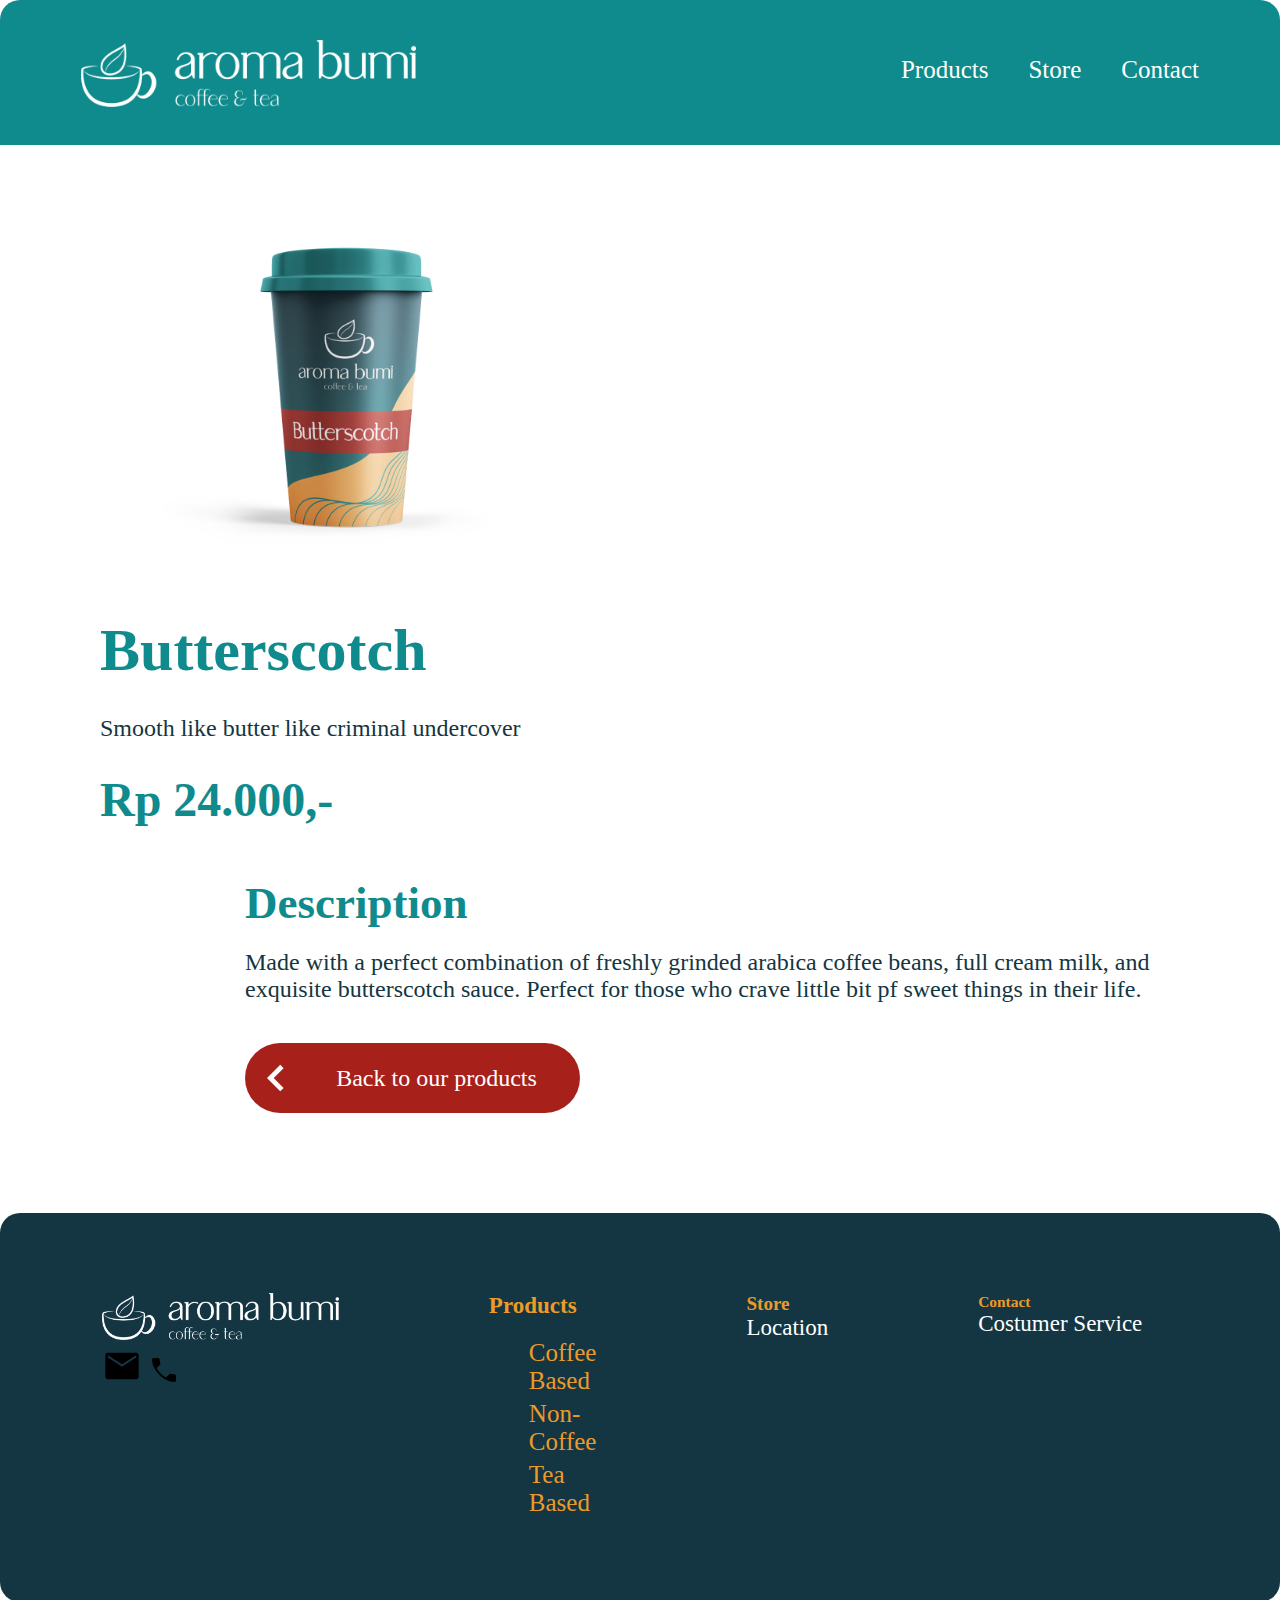
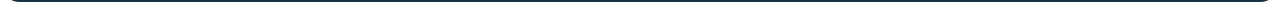
<file: Detail.html>
<!DOCTYPE html>
<html lang="en">
<head>
    <meta charset="UTF-8">
    <meta http-equiv="X-UA-Compatible" content="IE=edge">
    <meta name="viewport" content="width=device-width, initial-scale=1.0">
    <title>Detail Menu</title>
    <link rel="stylesheet" href="style detail.css">
</head>
<body>
    <header>
        <nav>
            <div class="logo">
                <img src="Photo Materials/Logo White.png" width="335px">
            </div>
            <ul>
                <li>Products</li>
                <li>Store</li>
                <li>Contact</li>
            </ul>
        </nav>
        <section class="jumbotron">
            <img src="Photo Materials/butterscotch2.png" width="493">
            <h1>Butterscotch</h1>
            <p>Smooth like butter like criminal undercover</p>
            <h2>Rp 24.000,- </h2>
        </section>
    </header>
    <main>
        <h3>Description</h3>
        <p>Made with a perfect combination of freshly grinded arabica coffee beans, full cream milk,
            and exquisite butterscotch sauce. Perfect for those who crave little bit pf sweet things
            in their life.</p>
        <button type="submit">
            <img src="Photo Materials/Arrow.svg">
            <p>Back to our products</p>
        </button>
    </main>
    <footer>
        <div class="icon">
            <img class="logo" src="Photo Materials/Logo White.png" width="237px">
            <img class="email" src="Photo Materials/MAIL ICON.svg" width="40px">
            <img class="phone" src="Photo Materials/PHONE ICON.svg" width="32px">
        </div>
        <section class="products">
            <h4>Products</h4>
            <ul>
                <li>Coffee Based</li>
                <li>Non-Coffee</li>
                <li>Tea Based</li>
            </ul>
        </section>
        <section class="store">
            <h5>Store</h5>
            <p>Location</p>
        </section>
        <section class="contact">
            <h6>Contact</h6>
            <p>Costumer Service</p>
        </section>
    </footer>
</body>
</html>
</file>
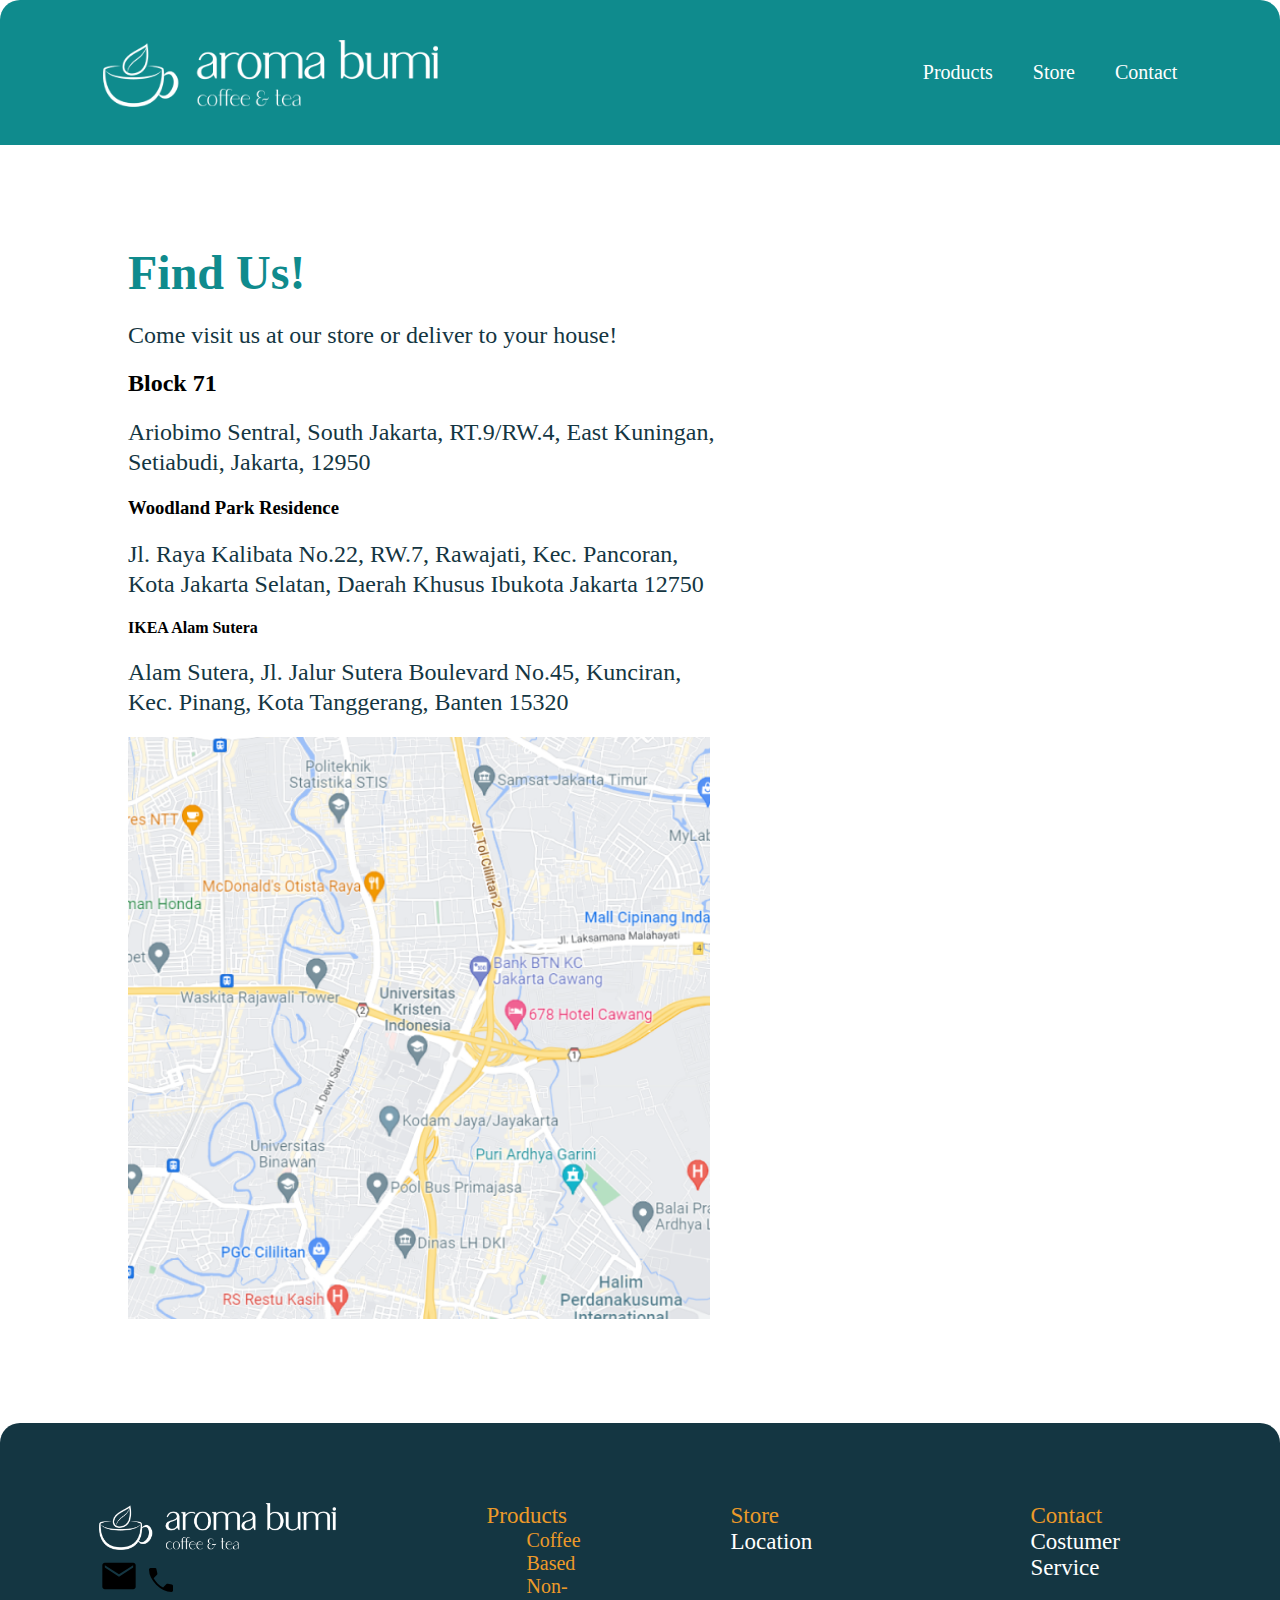
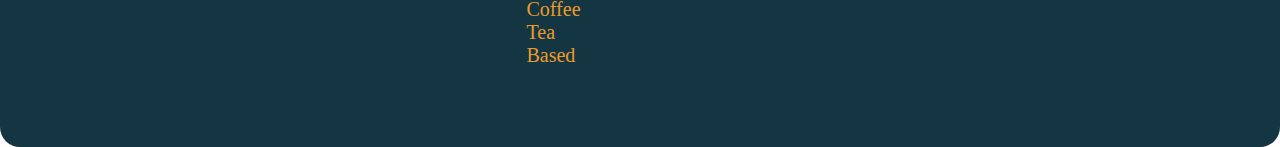
<file: Find.html>
<!DOCTYPE html>
<html lang="en">
<head>
    <meta charset="UTF-8">
    <meta http-equiv="X-UA-Compatible" content="IE=edge">
    <meta name="viewport" content="width=device-width, initial-scale=1.0">
    <title>Find Us</title>
    <link rel="stylesheet" href="style find.css">
</head>
<body>
    <header>
        <nav>
            <div class="logo">
                <img src="Photo Materials/Logo White.png" width="335px">
            </div>
            <ul>
                <li>Products</li>
                <li>Store</li>
                <li>Contact</li>
            </ul>
        </nav>
    </header>
    <main>
        <h1>Find Us!</h1>
        <p>Come visit us at our store or deliver to your house!</p>
        <section class="address">
            <div class="box1">
                <h2>Block 71</h2>
                <p>Ariobimo Sentral, South Jakarta, RT.9/RW.4,
                    East Kuningan, Setiabudi, Jakarta, 12950</p>
            </div>
            <div class="box2">
                <h3>Woodland Park Residence</h3>
                <p>Jl. Raya Kalibata No.22, RW.7, Rawajati, Kec.
                    Pancoran, Kota Jakarta Selatan, Daerah 
                    Khusus Ibukota Jakarta 12750</p>
            </div>
            <div class="box3">
                <h4>IKEA Alam Sutera</h4>
                <p>Alam Sutera, Jl. Jalur Sutera Boulevard
                    No.45, Kunciran, Kec. Pinang, Kota
                    Tanggerang, Banten 15320</p>
                </div>
        </section>
        <img class="map" src="Photo Materials/Map 1.png" width="582px">
    </main>
    <footer>
        <div class="icon">
            <img class="logo" src="Photo Materials/Logo White.png" width="237px">
            <img class="email" src="Photo Materials/MAIL ICON.svg" width="40px">
            <img class="phone" src="Photo Materials/PHONE ICON.svg" width="32px">
        </div>
        <section class="products">
            <h7>Products</h7>
            <ul>
                <li>Coffee Based</li>
                <li>Non-Coffee</li>
                <li>Tea Based</li>
            </ul>
        </section>
        <section class="store">
            <h8>Store</h8>
            <p>Location</p>
        </section>
        <section class="contact">
            <h9>Contact</h9>
            <p>Costumer Service</p>
        </section>
    </footer>
</body>
</html>
</file>
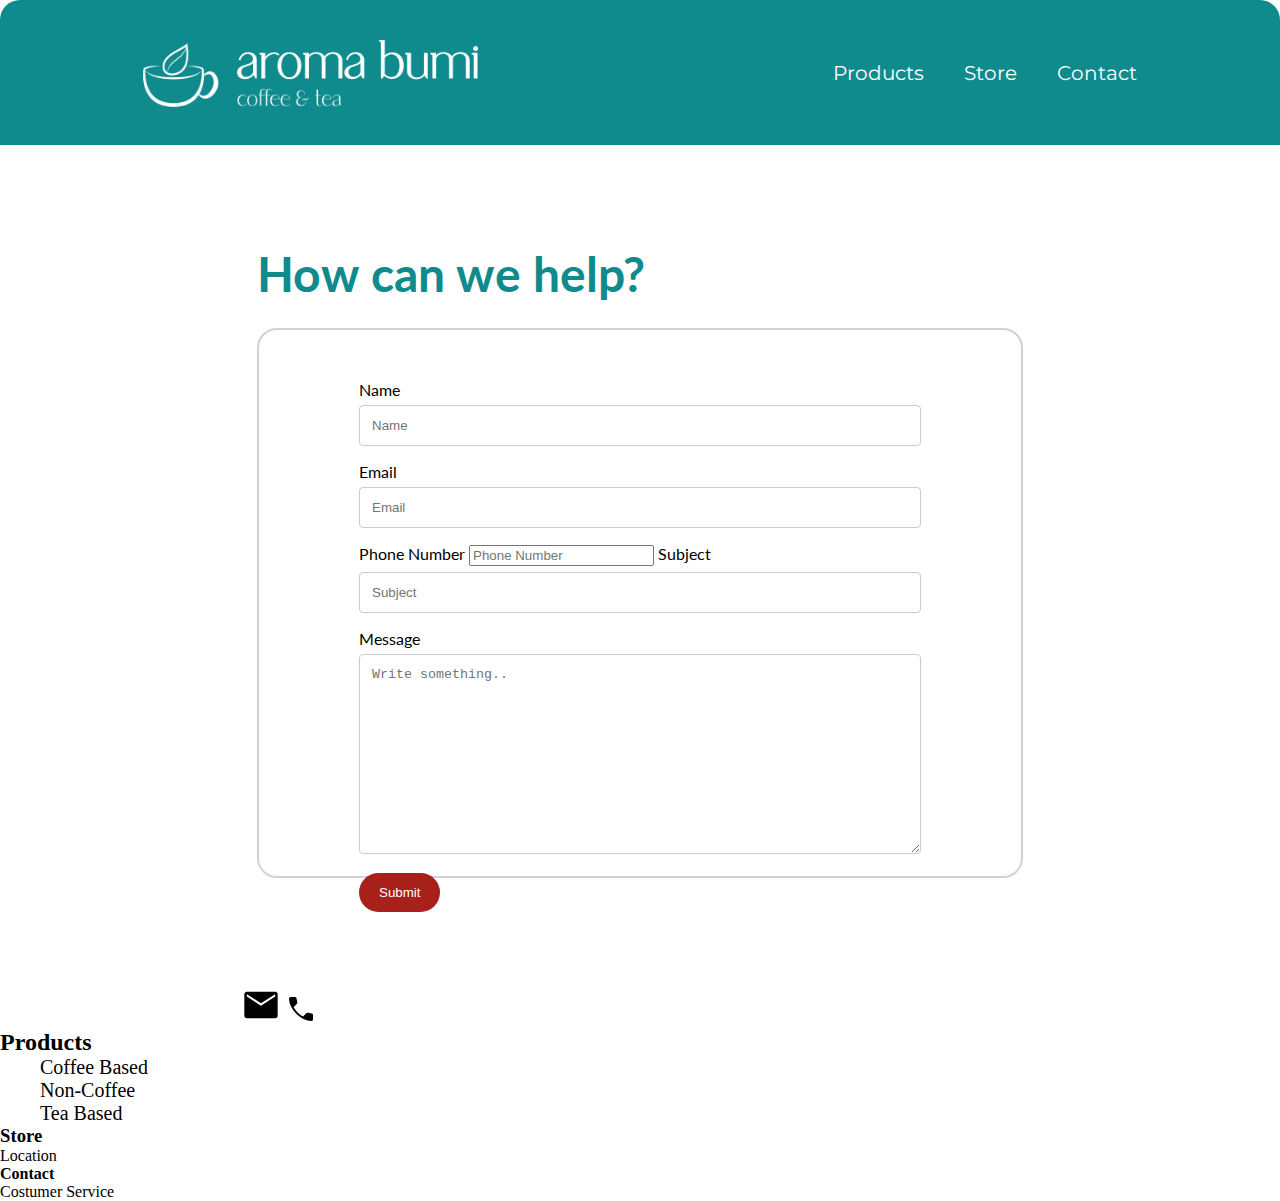
<file: Help.html>
<!DOCTYPE html>
<html lang="en">
<head>
    <meta charset="UTF-8">
    <meta http-equiv="X-UA-Compatible" content="IE=edge">
    <meta name="viewport" content="width=device-width, initial-scale=1.0">
    <title>Help</title>
    <link rel="stylesheet" href="style help.css">
    <link rel="preconnect" href="https://fonts.googleapis.com">
    <link rel="preconnect" href="https://fonts.gstatic.com" crossorigin>
    <link href="https://fonts.googleapis.com/css2?family=Lato:wght@400;700&family=Montserrat&family=Prompt:wght@500&family=Source+Sans+Pro:wght@600;700&display=swap" rel="stylesheet">
</head>
<body>
    <header>
        <nav>
            <div class="logo">
                <img src="Photo Materials/Logo White.png" width="335px">
            </div>
            <ul>
                <li>Products</li>
                <li>Store</li>
                <li>Contact</li>
            </ul>
        </nav>
    </header>
    <main>
        <h1>How can we help?</h1>
        <section class="box">
            <div class="container">
                <form action="Help.html">
                    <label for="name">Name</label>
                    <input type="text" id="name" name="Name" placeholder="Name">
                
                    <label for="email">Email</label>
                    <input type="text" id="email" name="Email" placeholder="Email">
                
                    <label for="Phone">Phone Number</label>
                    <input type="number" id="phone" name="phone" placeholder="Phone Number">
                
                    <label for="subject">Subject</label>
                    <input type="text" id="subject" name="subject" placeholder="Subject">
    
                    <label for="message">Message</label>
                    <textarea id="message" name="message" placeholder="Write something.." style="height:200px"></textarea>
                
                    <input type="submit" value="Submit">
                  </form>
            </div>
        </section>
    </main>
    <footer>
        <div class="icon">
            <img class="logo" src="Photo Materials/Logo White.png" width="237px">
            <img class="email" src="Photo Materials/MAIL ICON.svg" width="40px">
            <img class="phone" src="Photo Materials/PHONE ICON.svg" width="32px">
        </div>
        <section class="products">
            <h2>Products</h2>
            <ul>
                <li>Coffee Based</li>
                <li>Non-Coffee</li>
                <li>Tea Based</li>
            </ul>
        </section>
        <section class="store">
            <h3>Store</h3>
            <p>Location</p>
        </section>
        <section class="contact">
            <h4>Contact</h4>
            <p>Costumer Service</p>
        </section>
    </footer>
</body>
</html>
</file>
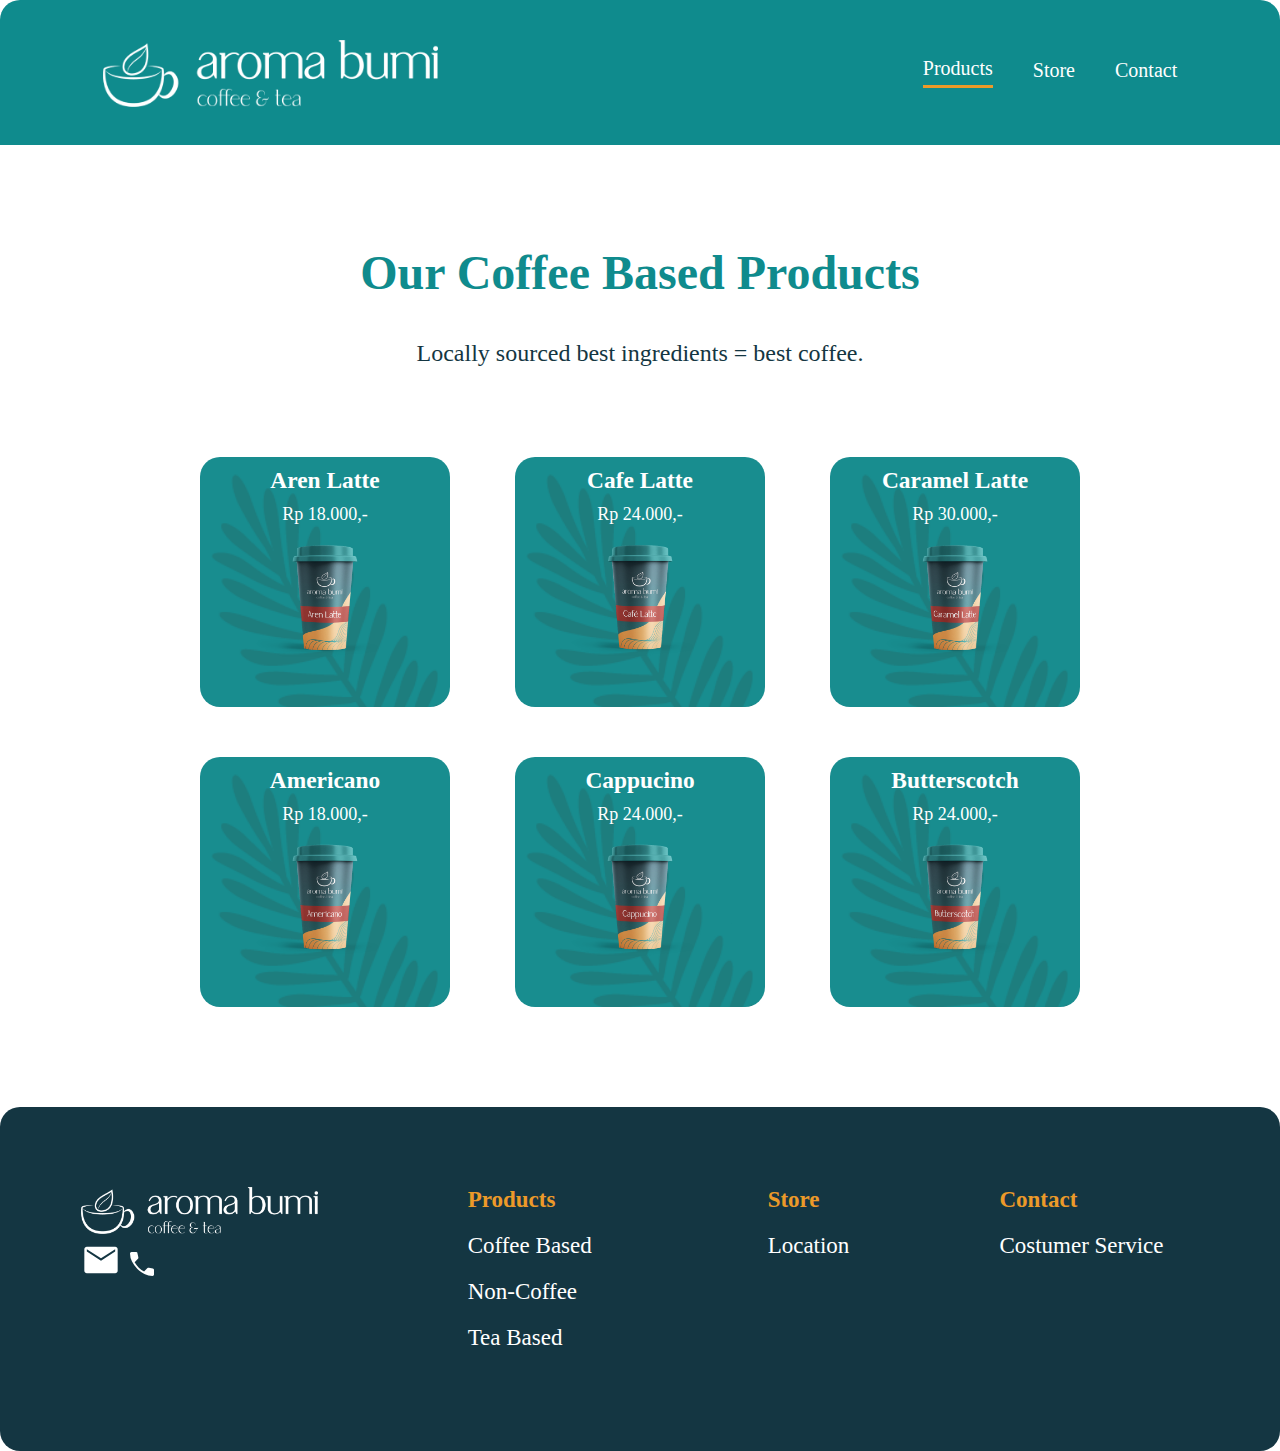
<file: Menu.html>
<!DOCTYPE html>
<html lang="en">
<head>
    <meta charset="UTF-8">
    <meta http-equiv="X-UA-Compatible" content="IE=edge">
    <meta name="viewport" content="width=device-width, initial-scale=1.0">
    <title>Menu Page</title>
    <link rel="stylesheet" href="style menu.css">
    
</head>
<body>
    <header>
        <nav>
            <div class="logo">
                <img src="Photo Materials/Logo White.png" width="335px">
            </div>
            <ul>
                <li class="active">Products</li>
                <li>Store</li>
                <li>Contact</li>
            </ul>
        </nav>
    </header>
    <main>
        <h1>Our Coffee Based Products</h1>
        <p>Locally sourced best ingredients = best coffee.</p>
        <div class="menu">
            <section class="content1">
                <div class="card">
                    <div class="details">
                        <h3>Aren Latte</h3>
                        <p>Rp 18.000,- </p>
                    </div>
                    <div class="pic">
                        <img src="Photo Materials/aren latte.png" width="186px" class="character">
                    </div>
                </div>
                <div class="card">
                    <div class="details">
                        <h3>Cafe Latte</h3>
                        <p>Rp 24.000,- </p>
                    </div>
                    <div class="pic">
                        <img src="Photo Materials/cafe latte.png" width="186px" class="character">
                    </div>
                </div>
                <div class="card">
                    <div class="details">
                        <h3>Caramel Latte</h3>
                        <p>Rp 30.000,- </p>
                    </div>
                    <div class="pic">
                        <img src="Photo Materials/caramel latte.png" width="186px" class="character">
                    </div>
                </div>
            </section>
            <section class="content2">
                <div class="card">
                    <div class="details">
                        <h3>Americano</h3>
                        <p>Rp 18.000,- </p>
                    </div>
                    <div class="pic">
                        <img src="Photo Materials/americano.png" width="186px" class="character">
                    </div>
                </div>
                <div class="card">
                    <div class="details">
                        <h3>Cappucino</h3>
                        <p>Rp 24.000,- </p>
                    </div>
                    <div class="pic">
                        <img src="Photo Materials/cappucino.png" width="186px" class="character">
                    </div>
                </div>
                <div class="card">
                    <div class="details">
                        <h3>Butterscotch</h3>
                        <p>Rp 24.000,- </p>
                    </div>
                    <div class="pic">
                        <img src="Photo Materials/butterscotch.png" width="186px" class="character">
                    </div>
                </div>
            </section>
        </div>
    </main>
    <footer>
        <div class="icon">
            <img class="logo" src="Photo Materials/Logo White.png" width="237px">
            <div class="icon-svg">
                <img class="email" src="Photo Materials/MAIL ICON.svg" width="40px" style="color:white;">
                <img class="phone" src="Photo Materials/PHONE ICON.svg" width="32px">
            </div>
        </div>
        <section class="products">
            <h4>Products</h4>
            <p>Coffee Based</p>
            <p>Non-Coffee</p>
            <p>Tea Based</p>
        </section>
        <section class="store">
            <h4>Store</h4>
            <p>Location</p>
        </section>
        <section class="contact">
            <h4>Contact</h4>
            <p>Costumer Service</p>
        </section>
    </footer>
    <script src="nav_button.js"></script>
</body>
</html>
</file>
<file: style detail.css>
* {
    margin: 0;
    box-sizing: border-box;
    font-family: Lato;
}

nav {
    background-color: #0F8B8D;
    color: white;
    padding: 40px 80px;
    display: flex;
    width: auto;
    height: 145px;
    margin: 0px;
    border-radius: 20px 20px  0px 0px;
    justify-content: center;
}   
.logo img {
    position: absolute;
}

nav ul {
    display: flex;
    column-gap: 40px;
    align-items: center;
    font-family: Montserrat;
    margin-left: 780px;
 }
 
 li {
    list-style: none;
    font-size: 25px;
    padding-bottom: 5px;
 }
 a:-webkit-any-link {
    color: white;
    cursor: pointer;
    text-decoration: none;
}
 li.active, li:hover {
    border-bottom: 3px solid #EC9A29;
 }
 main {
    padding: 0px 245px;
    margin-bottom: 100px;
 }
h3 {
    color: #0F8B8D;
    font-size: 45px;
}
.jumbotron {
    color:#0F8B8D;
    display: flex;
    flex-direction: column;
    padding: 50px 100px;
}
.jumbotron .text {
    padding-top: 70px;
}
.jumbotron p {
    color:#143642;
    text-align: justify;
    margin: 30px 0;
    font-size: 24px;
}
.card {
    display: flex;
}
.pic {
    transform: scale(1.2);
    object-fit: fill;
    margin-top: 30px;
}
h1 {
    font-size: 60px;
    font-weight: bolder;
    margin-top: 50px;
}
h2 {
    font-size: 48px;
    font-weight: bolder;
}
main p {
    font-size: 24px;
    color:#143642;
    width: 920px;
    margin-top: 20px;
}
.underline {
    background-color:#EC9A29;
    height: 5px;
    width: 381px;
    margin-top: 20px;

}
button {
    background-color: #A8201A;
    border: none;
    border-radius: 55px;
    width: 335px;
    height:  70px;
    display: flex;
    align-items: center;
    justify-content: center;
    margin-top: 40px;
}
button img {
    filter:invert(100%);
    transform:  rotate(180deg);
    margin: 0px;
}
button p {
    color: white;
    align-items: center;
    justify-content: center;
    margin: 0px;
}

footer {
    background-color:#143642;
    color: white;
    padding: 80px 140px;
    display: flex;
    flex-direction: row;
    border-radius: 20px;
    column-gap: 150px;
    width: auto;
    justify-content: center;
    font-size: 23px;
 }
 .icon-svg {
    filter: invert(100%)
    }

.products {
    text-align: left;
    padding: 0px;
}
h4 {
    margin-bottom: 20px;
    font-weight: 700;
}
footer section {
    color: #EC9A29;
}
p {
    color: white;
    margin-bottom: 20px;
    font-weight: 400;
}
.products p {
    width:150px;
}
.contact p {
    width: 200px;
}
</file>
<file: style find.css>
* {
    margin: 0;
    box-sizing: border-box;
    font-family: Lato;
}

nav {
    background-color: #0F8B8D;
    color: white;
    padding: 40px 80px;
    display: flex;
    width: auto;
    height: 145px;
    margin: 0px;
    border-radius: 20px 20px  0px 0px;
    justify-content: center;
}   
.logo img {
    position: absolute;
}

nav ul {
    display: flex;
    column-gap: 40px;
    align-items: center;
    font-family: Montserrat;
    margin-left: 780px;
 }
 
li {
    list-style: none;
    font-size: 20px;
 }

main {
    padding : 180px 140px;
    margin: auto;
    
}
main p {
 color: #143642;
 font-size: 24px;
 margin: 0;
 font-weight: 500;
 line-height: 30px;
 width: 600px;
 margin-top: 20px;
 margin-bottom: 20px;
}
.content {
    display: flex;
    justify-content: space-between;
    row-gap: 60px;
}
.content .address {
    row-gap: 20px;
}


 h1 {
    color: #0F8B8D;
    font-weight: bolder;
    font-size: 48px;
}
main {
    row-gap: 20px;
    padding: 100px 0;
    margin: auto;
    width: 80%;
}

.box p {
    width: 470px;
    margin-top: 20px;
    margin-left: 70px;
    font-size: 20px;
}

.box h2 {
    margin-top:  40px;
    margin-left: 70px;
    font-size: 30px;
}
.address .box {
    width: 550px;
    height: 200px;
    border-radius: 20px;
    border: 1px solid rgb(194, 194, 194);
    margin: auto;
  
    column-gap: 20px;
    text-align: left;
    color:#143642;
    filter: drop-shadow(50px #b6b6b6c3);
    
}

 footer {
    background-color:#143642;
    padding: 80px 140px;
    display: flex;
    flex-direction: row;
    border-radius: 20px;
    column-gap: 150px;
    width: auto;
    justify-content: center;
    font-size: 23px;
 }
 .icon-svg {
    filter: invert(100%)
    }

.products {
    text-align: left;
    padding: 0px;
}
h4 {
    margin-bottom: 20px;
    font-weight: 700;
}
footer section {
    color: #EC9A29; 
}
p {
    color: white;
    margin-bottom: 20px;
    font-weight: 400;
    width: 150px;
}
</file>
<file: style help.css>
* {
    margin: 0;
    box-sizing: border-box;
}

nav {
    background-color: #0F8B8D;
    color: white;
    padding: 40px 80px;
    display: flex;
    width: auto;
    height: 145px;
    margin: 0px;
    border-radius: 20px 20px  0px 0px;
    justify-content: center;
}   
.logo img {
    position: absolute;
}
h1 {
    font-family: Lato;
}
nav ul {
    display: flex;
    column-gap: 40px;
    align-items: center;
    font-family: Montserrat;
    margin-left: 650px;
 }
 
li {
    list-style: none;
    font-size: 20px;
 }

body {
 
}
main {
    padding: 100px 257px;
}
h1 {
width: 390px;
height: 58px;
left: 257px;
top: 245px;
font-family:  'Lato';
font-size: 48px;
color: #0F8B8D;
}

.box {
    margin-top:  25px;
    box-sizing: border-box;
    height: 550px;
    background: #FFFFFF;
    border: 2px solid #D2D2D2;
    border-radius: 20px;
}

form {
    margin: 50px 100px;
    font-family: Lato;
}

input[type=text], select, textarea {
  width: 100%;
  padding: 12px;
  border: 1px solid #ccc;
  border-radius: 4px;
  box-sizing: border-box;
  margin-top: 6px;
  margin-bottom: 16px;
  resize: vertical;
}

input[type=submit] {
  background-color: #A8201A;
  color: white;
  padding: 12px 20px;
  border: none;
  border-radius: 4px;
  cursor: pointer;
  border-radius: 55px;
}
</file>
<file: style menu.css>
* {
    margin: 0;
    box-sizing: border-box;
    font-family: Lato;
}
nav {
    background-color: #0F8B8D;
    color: white;
    padding: 40px 80px;
    display: flex;
    width: auto;
    height: 145px;
    margin: 0px;
    border-radius: 20px 20px  0px 0px;
    justify-content: center;
}   
.logo img {
    position: absolute;
}

nav ul {
    display: flex;
    column-gap: 40px;
    align-items: center;
    font-family: Montserrat;
    margin-left: 780px;
 }
 
li {
    list-style: none;
    font-size: 20px;
    color: white;
    text-decoration: none;
    cursor: pointer;
    padding-bottom: 5px;
 }

 li.active {
    border-bottom: 3px solid #EC9A29;
 }


main{
    padding: 100px 200px;
    margin: auto;
    left: 0;
    right: 0;
    top: 0;
    text-align: center;
}
main h1 {
    color:#0F8B8D;
    font-size: 48px;
    font-weight: bolder;
    margin-bottom: 40px;
}
main p {
    color: #143642;
    font-size: 24px;
    margin-bottom: 40px;
}
.menu {
    display: flex;
    flex-direction: column;
}
.content1, .content2 {
    display: flex;
    justify-content: space-between;
    padding-top: 50px;
}

.content1 .card, .content2 .card {
    background-image: url(Photo\ Materials/Coffee\ background.png);
    height: 250px;
    aspect-ratio: 1;
    border-radius: 20px;
    background-size: cover;

}

.card {
    row-gap: 40px;
    color: white; 
    font-family: Lato;
    font-size: 20px;
}

.card p {
    color: white;
    font-size: 18px;
    margin-top: 5px;
}
.content1:hover .details, 
.content2:hover .details {
    padding-top: 0px;
    transform: translate3d(0%, 180px, 100px);
}
.card .pic {
    margin-top: -40px;
    transition: all 0.3s;

}

.content1:hover .pic, 
.content2:hover .pic {
    opacity: 1;
    width: 100%;
    transform: translate3d(0%, -10%, 200px);
}

main h3 {
    margin-bottom:  10px;
    margin-top: 10px;
}

.cover-image {
    width: 216px;
    height: 216px;
    border-radius: 20px;
    position: relative;
}
footer {
    background-color:#143642;
    color: white;
    padding: 80px 140px;
    display: flex;
    flex-direction: row;
    border-radius: 20px;
    column-gap: 150px;
    width: auto;
    justify-content: center;
    font-size: 23px;
 }
 .icon-svg {
    filter: invert(100%)
    }

.products {
    text-align: left;
    padding: 0px;

}
h4 {
    margin-bottom: 20px;
    font-weight: 700;
}
footer section {
    color: #EC9A29;
}
p {
    color: white;
    margin-bottom: 20px;
    font-weight: 400;
}
.products p {
    width:150px;
}
.contact p {
    width: 200px;
}
</file>
